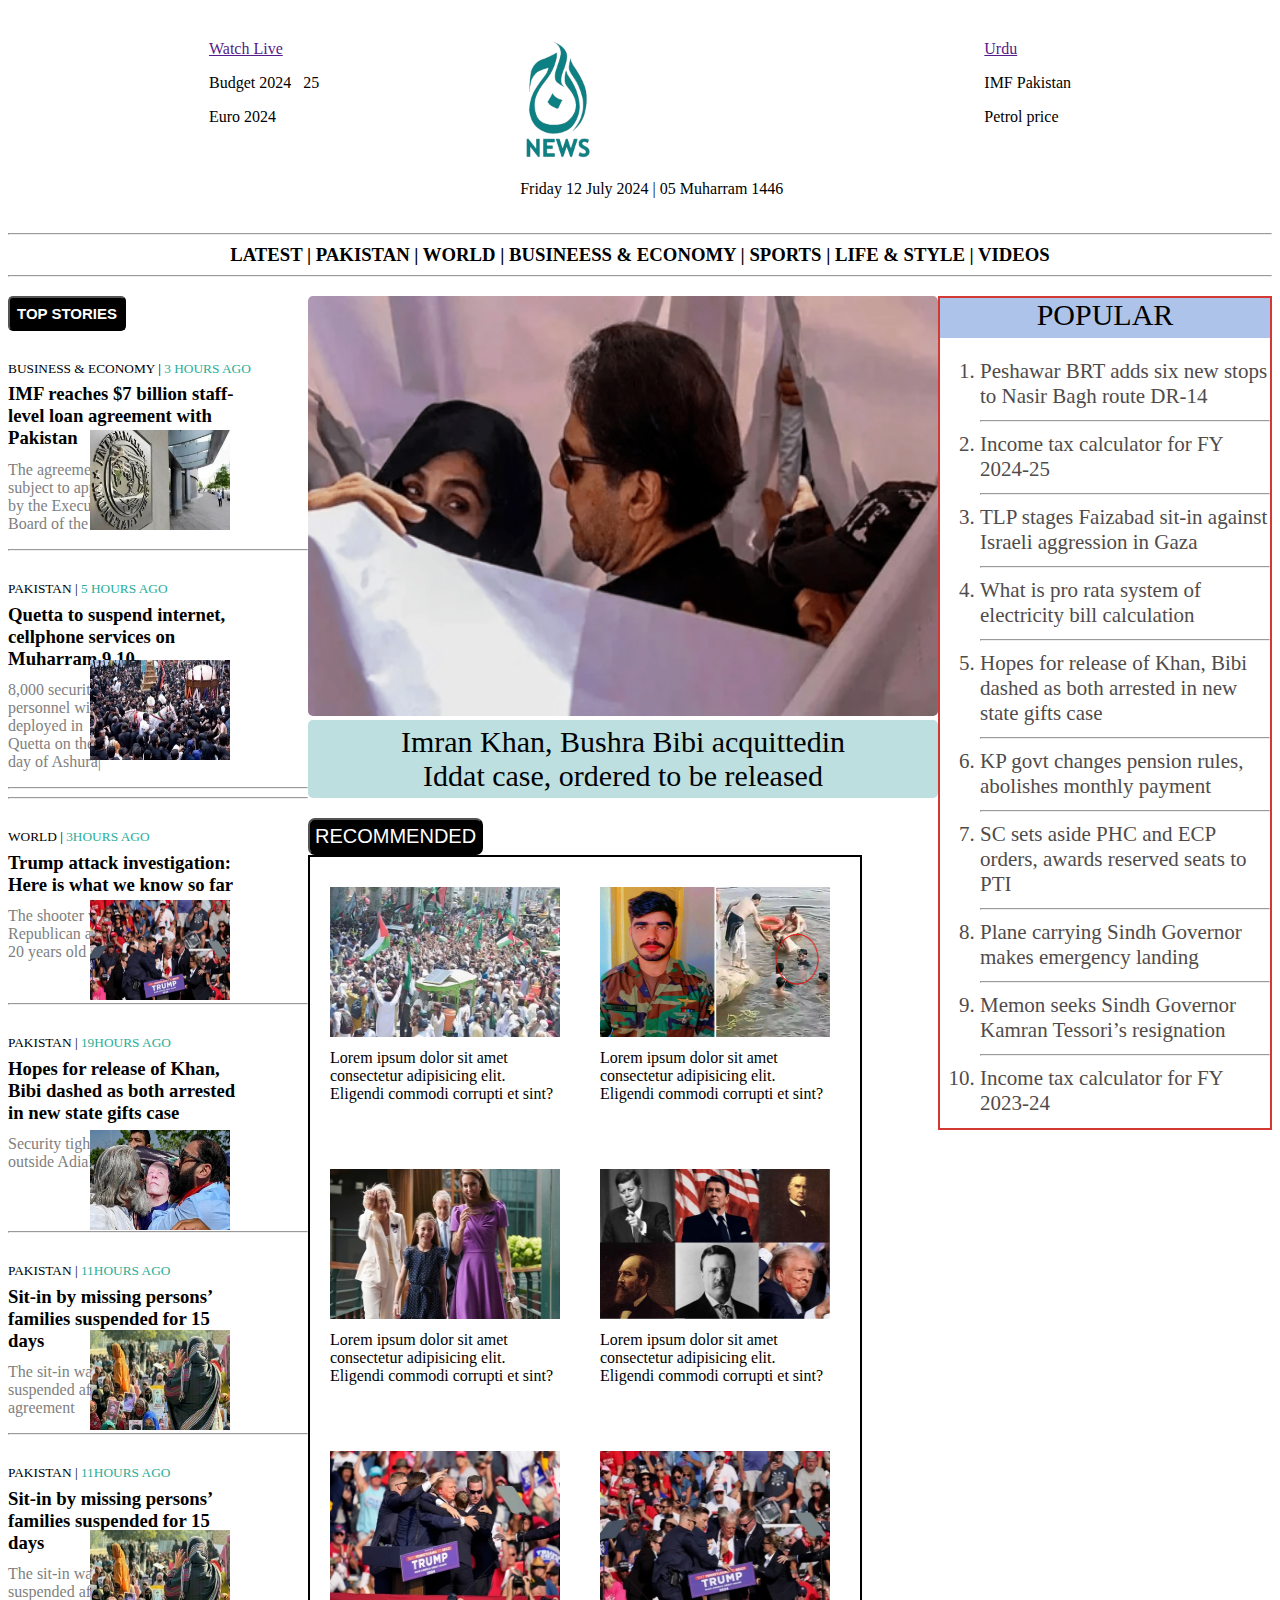
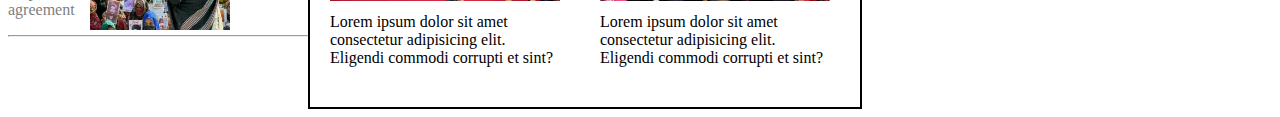
<file: index.html>
<!DOCTYPE html>
<html lang="en">
<head>
    <meta charset="UTF-8">
    <meta name="viewport" content="width=device-width, initial-scale=1.0">
    <title>Document</title>
    <link rel="stylesheet" href="style.css">
</head>
<body>
    <!-- top-head -->
    <div class="top">
        <div class="head">
            <div class="one">
                <a href="">Watch Live</a>
                <p>Budget 2024 &nbsp; 25</p>
                <p>Euro 2024</p>
            </div>
        
            <div class="two">
                <img src="/images/1image.png" alt="" class="newslogo"><br>
                <p class="friday">Friday 12 July 2024 | 05 Muharram 1446</p>
            </div>
        
            <div class="one">
                <a href="">Urdu</a>
                <p>IMF Pakistan</p>
                <p>Petrol price</p>
            </div>
        </div>
    </div>

    <!-- top-mid -->
        <div class="main">
            <center><h3><hr>LATEST | PAKISTAN | WORLD | BUSINEESS & ECONOMY | SPORTS | LIFE & STYLE | VIDEOS <hr></h3></center>
        </div>
        
   <!-- top-left -->
        <div class="final">
            <div class="box5">
                <div class="left">
                <button class="btn">TOP STORIES</button>
                <div class="business">
                    <p class="economy">
                        BUSINESS & ECONOMY | 
                        <span= class="hours">3 HOURS AGO</span=>
                        </p><br>
                        <h3 class="billion">IMF reaches $7 billion staff- <br>level loan agreement with <br> Pakistan</h3><br>
                        <p class="agreement">The agreement is <br> subject to approval <br> by the  Executive <br> Board of the Fund</p>
                        <img src="/images/2image.jpg" alt="" class="imf" >
                        <hr>
                </div>
            </div>
                
            <!-- top-left2 -->
             <div class="business">
                <p class="economy">
                    PAKISTAN |
                    <span= class="hours">5 HOURS AGO</span=>
                </p><br>
                <h3 class="billion">Quetta to suspend internet,<br> cellphone services on<br> Muharram 9,10</h3><br>
                <p class="agreement">8,000 security <br>personnel will be  <br> deployed in <br> Quetta  on the <br> day of Ashura|  </p>
                <img src="/images/3image.webp" alt="" class="muharam" >
                <hr>
                <hr>
             </div>
        
            <!-- top-left3 -->
            <div class="business">
                <p class="economy">
                    WORLD |
                    <span= class="hours">3HOURS AGO</span=>
                </p><br>
                <h3 class="billion">Trump attack investigation:<br>  Here is what we know so far</h3><br>
                <p class="agreement">The shooter was a <br>Republican and was <br> 20 years old  </p><br>
                <img src="/images/4image.webp" alt="" class="trump" >
                <hr>
            </div>
        
            <!-- top-left4 -->
            <div class="business">
                <p class="economy">
                    PAKISTAN |
                    <span= class="hours">19HOURS AGO</span=>
                </p><br>
                <h3 class="billion">Hopes for release of Khan,<br> Bibi dashed as both arrested <br>in new state gifts case</h3><br>
                <p class="agreement">Security tightened <br>outside Adiala Jai </p><br>
                <img src="/images/5image.webp" alt="" class="jail" ><br>
                <hr>
            </div>
        
            <!-- top-left5 -->
            <div class="business">
                <p class="economy">
                    PAKISTAN |
                    <span= class="hours">11HOURS AGO</span=>
                </p><br>
                <h3 class="billion">Sit-in by missing persons’<br>families suspended for 15<br>days</h3><br>
                <p class="agreement">The sit-in was<br>suspended after an <br> agreement </p>
                <img src="/images/6image.jpg" alt="" class="missing" >
                <hr>
            </div>
            
            <!-- top-left6 -->
            <div class="business">
                <p class="economy">
                    PAKISTAN |
                    <span= class="hours">11HOURS AGO</span=>
                </p><br>
                <h3 class="billion">Sit-in by missing persons’<br>families suspended for 15<br>days</h3><br>
                <p class="agreement">The sit-in was<br>suspended after an <br> agreement </p>
                <img src="/images/6image.jpg" alt="" class="miss" >
                <hr>
            </div>
        </div> 
          
    
         <!-- center-top -->
         <div class="center">
            <div class="center">
                <img src="/images/7image.png" alt="" class="imran"><br>
                <h1 class="case">Imran Khan, Bushra Bibi acquittedin <br> Iddat case, ordered to be released</h1>
            </div>
            
            <!-- center-bottom -->
            <div class="recommended"> 
                <button class="btn-two">RECOMMENDED</button>
                <div class="box">
                    <div class="box1">
                        <div class="t-one">
                            <img src="/images/8image.webp" alt="" class="traffic">
                            <p class="para">Lorem ipsum dolor sit amet consectetur adipisicing elit. Eligendi commodi corrupti et sint?</p>
                        </div>  
                        <div class="t-one">
                         <img src="/images/9image.jpg" alt="" class="traffic">
                         <p class="para">Lorem ipsum dolor sit amet consectetur adipisicing elit. Eligendi commodi corrupti et sint?</p>
                        </div>       
                    </div>
                    <div class="box2">
                        <div class="t-one">
                            <img src="/images/10image.webp" alt="" class="traffic">
                            <p class="para">Lorem ipsum dolor sit amet consectetur adipisicing elit. Eligendi commodi corrupti et sint?</p>
                        </div>  
                        <div class="t-one">
                         <img src="/images/11image.webp" alt="" class="traffic">
                         <p class="para">Lorem ipsum dolor sit amet consectetur adipisicing elit. Eligendi commodi corrupti et sint?</p>
                        </div>       
                    </div>
                    <div class="box3">
                        <div class="t-one">
                            <img src="/images/12image.webp" alt="" class="traffic">
                            <p class="para">Lorem ipsum dolor sit amet consectetur adipisicing elit. Eligendi commodi corrupti et sint?</p>
                        </div>  
                        <div class="t-one">
                         <img src="/images/13image.webp" alt="" class="traffic">
                         <p class="para">Lorem ipsum dolor sit amet consectetur adipisicing elit. Eligendi commodi corrupti et sint?</p>
                        </div>       
                    </div>
                </div>
            </div>  
         </div>                    
         
         <!-- top-right -->
         <div class="top-right">
            <div class="popular">POPULAR</div>
                <ol>
                    <li>Peshawar BRT adds six new stops to Nasir Bagh route DR-14</ul><hr>
                    <li>Income tax calculator for FY 2024-25</ul><hr>
                    <li>TLP stages Faizabad sit-in against Israeli aggression in Gaza</li><hr>
                    <li>What is pro rata system of electricity bill calculation</li><hr>
                    <li>Hopes for release of Khan, Bibi dashed as both arrested in new state gifts case</li><hr>
                    <li>KP govt changes pension rules, abolishes monthly payment</li><hr>
                    <li>SC sets aside PHC and ECP orders, awards reserved seats to PTI</li><hr>
                    <li>Plane carrying Sindh Governor makes emergency landing</li><hr>
                    <li>Memon seeks Sindh Governor Kamran Tessori’s resignation</li><hr>
                    <li>Income tax calculator for FY 2023-24</li>
                </ol>
            </div>
        </div> 
        </div>

        
</body>
</html>
</file>
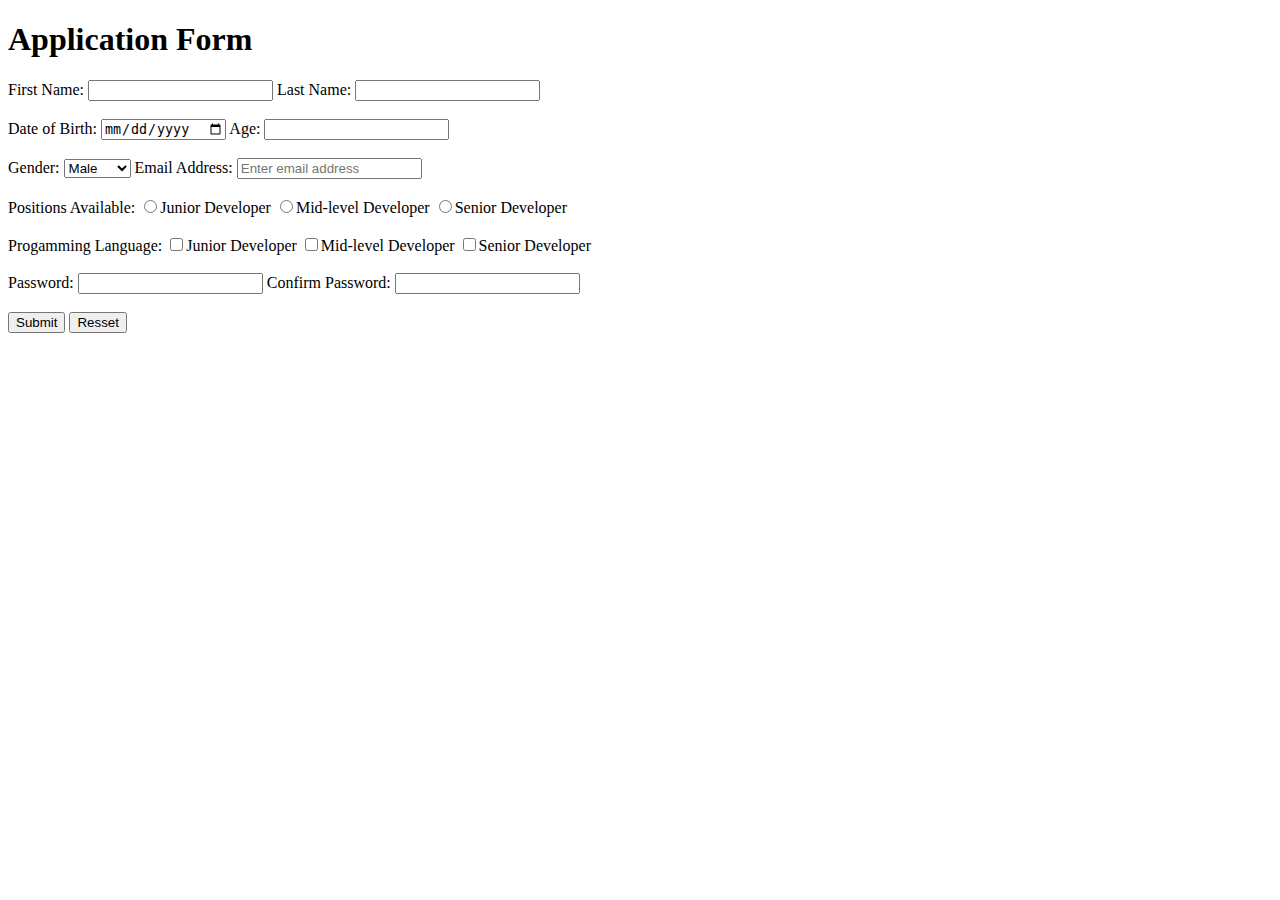
<file: Form.html>
<!DOCTYPE html>
<html lang="en">
<head>
    <meta charset="UTF-8">
    <meta name="viewport" content="width=device-width, initial-scale=1.0">
    <title>Document</title>
</head>
<body>
    <form action="">
        <h1>Application Form</h1>
        <div>
            <label for="">First Name:
                <input type="text">
            </label>
            <label for="">Last Name:
                <input type="text">
            </label>
        </div><br>
        <div>
            <label for="">Date of Birth:
                <input type="date">
            </label>
            <label for="">Age:
                <input type="number">
            </label>
        </div><br>
        <div>
            <label for="">Gender:
                <select name="gender" id="gender">
                    <option value="male">Male</option>
                    <option value="female">Female</option>
                    <option value="other">Other</option>
                </select>
            </label>
            <label for="">Email Address:
                <input type="text" placeholder="Enter email address">
            </label>
        </div><br>
        <div>
            <label for="">Positions Available:
                <input type="radio" name="Positions Available">Junior Developer
                <input type="radio" name="Positions Available">Mid-level Developer
                <input type="radio" name="Positions Available">Senior Developer
            </label>
        </div><br>
        <div>
            <label for="">Progamming Language:
                <input type="checkbox">Junior Developer
                <input type="checkbox">Mid-level Developer
                <input type="checkbox">Senior Developer
            </label>
        </div><br>
        <div>
            <label for="">Password:
                <input type="text">
            </label> 
            <label for="">Confirm Password:
                <input type="text">
            </label>
        </div><br>
        <div>
            <button>Submit</button>
        <button>Resset</button>
        </div>
    </form>
</body>
</html>
</file>
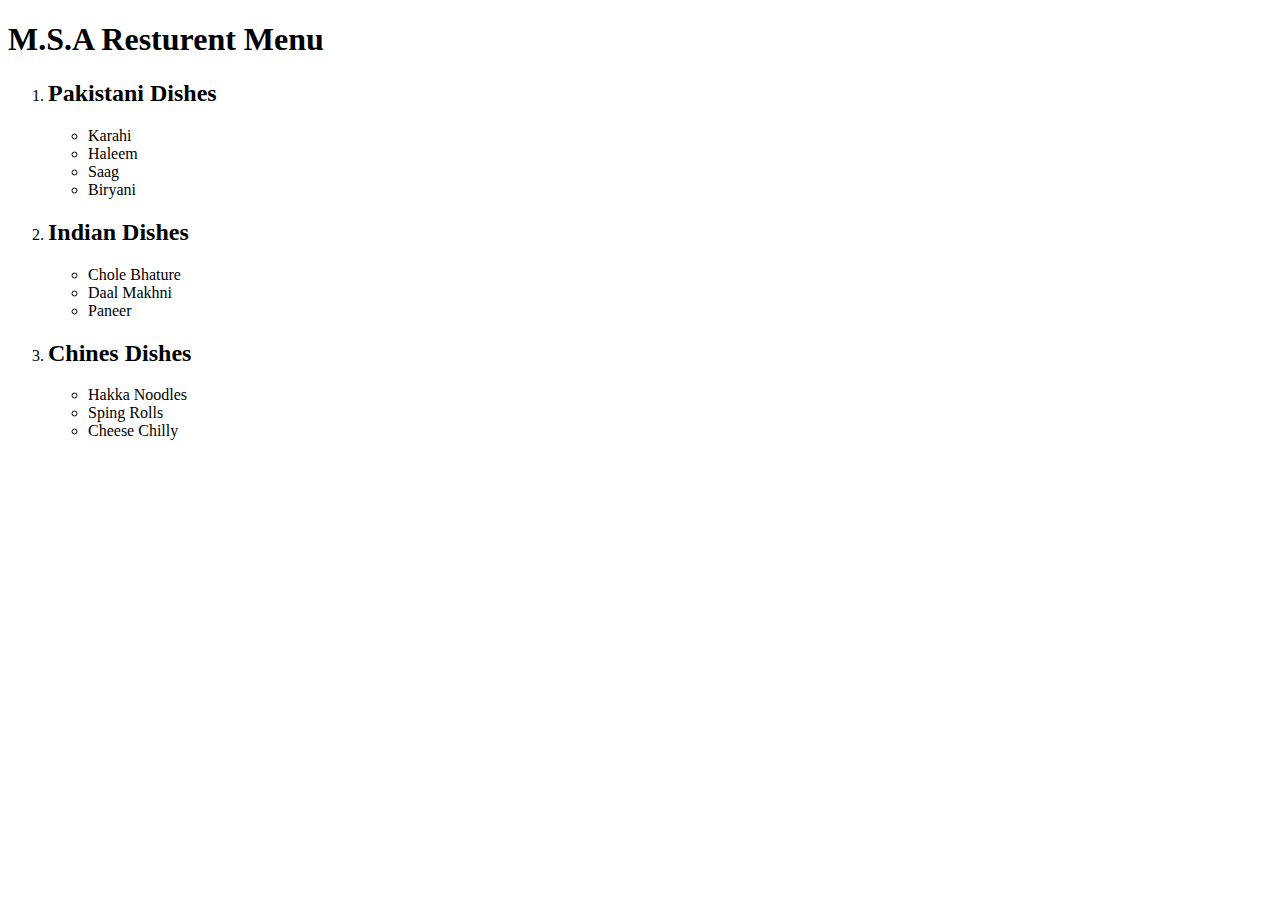
<file: Resturentmenu.html>
<!DOCTYPE html>
<html lang="en">
    <meta charset="UTF-8">
    <meta name="viewport" content="width=device-width, initial-scale=1.0">
    <title>Document</title>
</head>
<body>
        <h1>M.S.A Resturent Menu</h1>
        <ol>
           <li>
            <h2>Pakistani Dishes</h2>
            <ul>
                <div>
                    <li>Karahi</li>
                </div>
                <div>
                    <li>Haleem</li>
                </div>
                <div>
                    <li>Saag</li>
                </div>
                <div>
                    <li>Biryani</li>
                </div>   
            </ul>
           </li>
           <li>
            <h2>Indian Dishes</h2>
            <ul>
                <li>Chole Bhature</li>
                <li>Daal Makhni</li>
                <li>Paneer</li>
            </ul>
           </li>
           <li>
            <h2>Chines Dishes</h2>
            <ul>
                <li>Hakka Noodles</li>
                <li>Sping Rolls</li>
                <li>Cheese Chilly</li>
            </ul>
           </li>
        </ol>
</body>
</html>
</file>
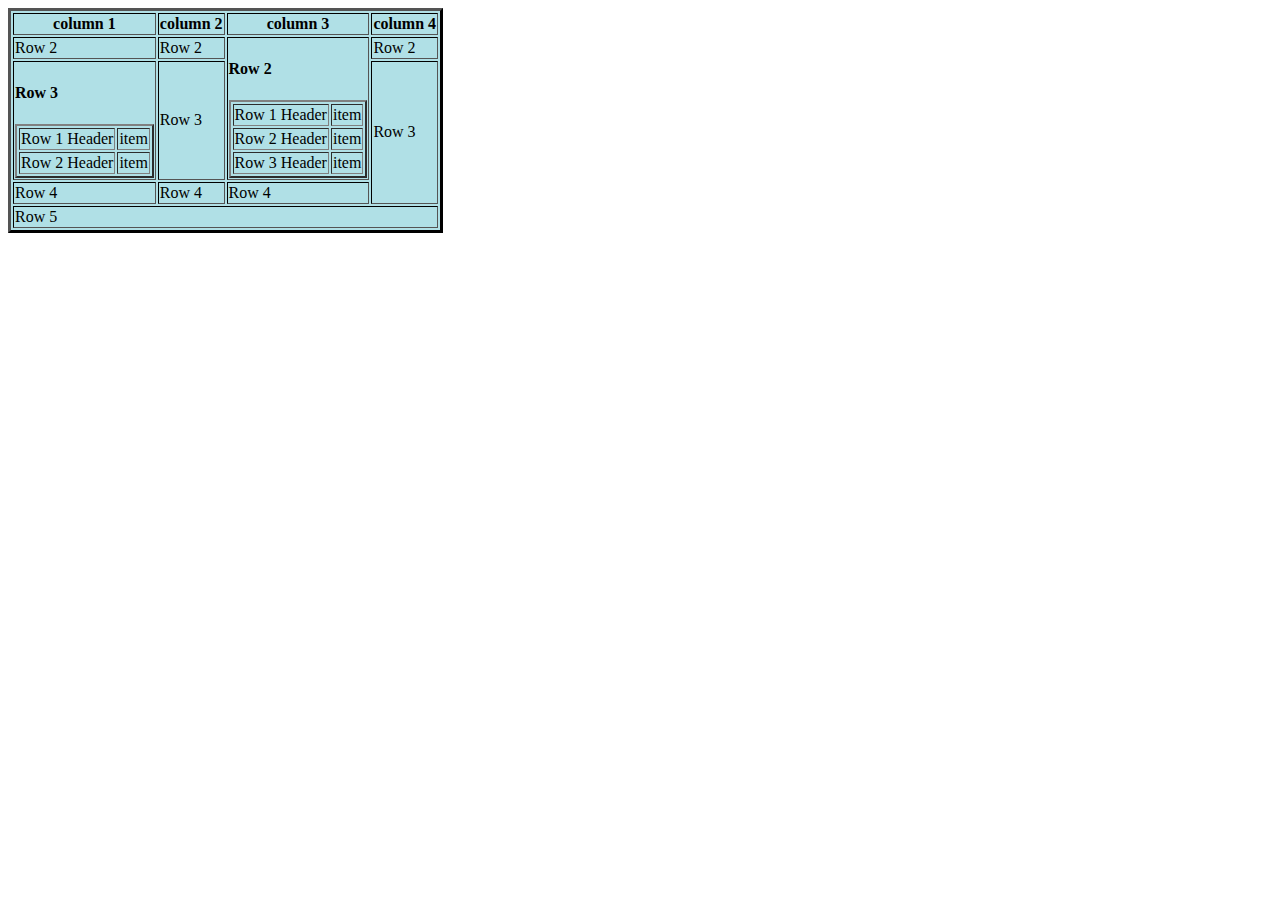
<file: Table.html>
<!DOCTYPE html>
<html lang="en">
<head>
    <meta charset="UTF-8">
    <meta name="viewport" content="width=device-width, initial-scale=1.0">
    <title>Document</title>
</head>
<body>
    <table border="3" style="background-color: powderblue; border-color: black;"  >
        <tr>
            <th>column 1</th>    
            <th>column 2</th>
            <th>column 3</th>
            <th>column 4</th>
        </tr>
        <tr>
            <td>Row 2 </td>
            <td>Row 2 </td>
            <td rowspan="2">
                <h4>Row 2</h4>
                <table border="2">                                      
                    <tr>
                        <td>Row 1 Header</td>
                        <td>item</td>
                    </tr>
                    <tr>
                        <td>Row 2 Header</td>
                        <td>item</td>
                    </tr>
                    <tr>
                        <td>Row 3 Header</td>
                        <td>item</td>
                    </tr>
                </table>
            </td>
            <td>Row 2 <br/></td>
        </tr>
        <tr>
            <td>
                <h4>Row 3</h4>
                <table border=2>
                    <tr>
                        <td>Row 1 Header</td>
                        <td>item</td>
                    </tr>
                    <tr>
                        <td>Row 2 Header</td>
                        <td>item</td>
                    </tr>
                </table>
            </td>
            <td>Row 3</td>
            <td rowspan="2">Row 3</td>
        </tr>
        <tr>
            <td>Row 4</td>
            <td>Row 4 </td>
            <td>Row 4</td>
        </tr>
        <tr>
            <td colspan="4">Row 5</td>
        </tr>
    </table>
</body>
</html>
</file>
<file: style.css>
.head{
    display: flex;
    justify-content: space-evenly;
    margin-top: 40px;
}

.newslogo{
    height: 120px;
    padding-left: center;
}


.btn{
    background-color: black;
    border-radius: 5px;
    color: white;
    padding: 7px;
    font-weight: 700;
    font-size: 15px;
}
.economy{
    font-size: smaller;
    margin-top: 30px;
}
.hours{
    color: rgb(41, 173, 151);
}
.billion{
    margin-top: -25px;
}
.agreement{
    margin-top: -25px;
    color: gray;
}
.imf{
    position: absolute;
    top: 430px;
    right: 1050px;
    height: 100px;
    width: 140px;
}
.muharam{
    position: absolute;
    top: 660px;
    right: 1050px;
    height: 100px;
    width: 140px;
}

.trump{
    position: absolute;
    top: 900px;
    right: 1050px;
    height: 100px;
    width: 140px;
}
.jail{
    position: absolute;
    top: 1130px;
    right: 1050px;
    height: 100px;
    width: 140px;
}
.missing{
    position: absolute;
    top: 1330px;
    right: 1050px;
    height: 100px;
    width: 140px;
}
.miss{
    position: absolute;
    top: 1530px;
    right: 1050px;
    height: 100px;
    width: 140px;
}
.business{
    width: 300px;
}

.imran{
    width: 630px;
    height: 420px;
    border-radius: 5px;
}

.case{
    background-color: rgb(189, 223, 224);
    font-weight: 530;
    font-size: 30px;
    line-height: normal;
    padding: 5px;
    text-align: center;
    border-radius: 5px;
    width: 620px;
    margin-top: 0px;
}

.btn-two{
    background-color: black;
    color: white;
    border-radius: 7px;
    font-size: 20px;
    font-weight: 100px;
    /* position: absolute;
    top: 750px; */
    padding: 5px;
    /* right: 800px; */
}
.box{
    height: 850px;
    width: 550px;
    /* top: 780px; */
    /* background-color: rgb(240, 204, 212); */
    border: 2px solid black;
    /* position: absolute; */
}
.box1{
    display: flex;
}
.box2{
    display: flex;
}
.box3{
    display: flex;
}
.traffic{
    height: 150px;
    width: 230px;
    padding: 20px;
    top: 10px;
    margin-top: 10px;
}
.para{
    width: 230px;
    padding: 20px;
    margin-top: -32px;
} 

.top-right{
    height: 830px;
    width: 330px;
    border: 2px solid rgb(212, 56, 50);

}
.popular{
    background-color: rgb(174, 195, 233);
    height: 40px;
    width: 330px;
    margin-top: -0px;
    font-size: 30px;
    word-spacing: 10px;
    text-align: center;
    font-weight: lighter; 
}
ol{
    font-size: 21px;
    color: rgb(80, 75, 75);
    font-weight: 200;
}
.final{
    display: flex;
    justify-content: space-between;
    
}
</file>
